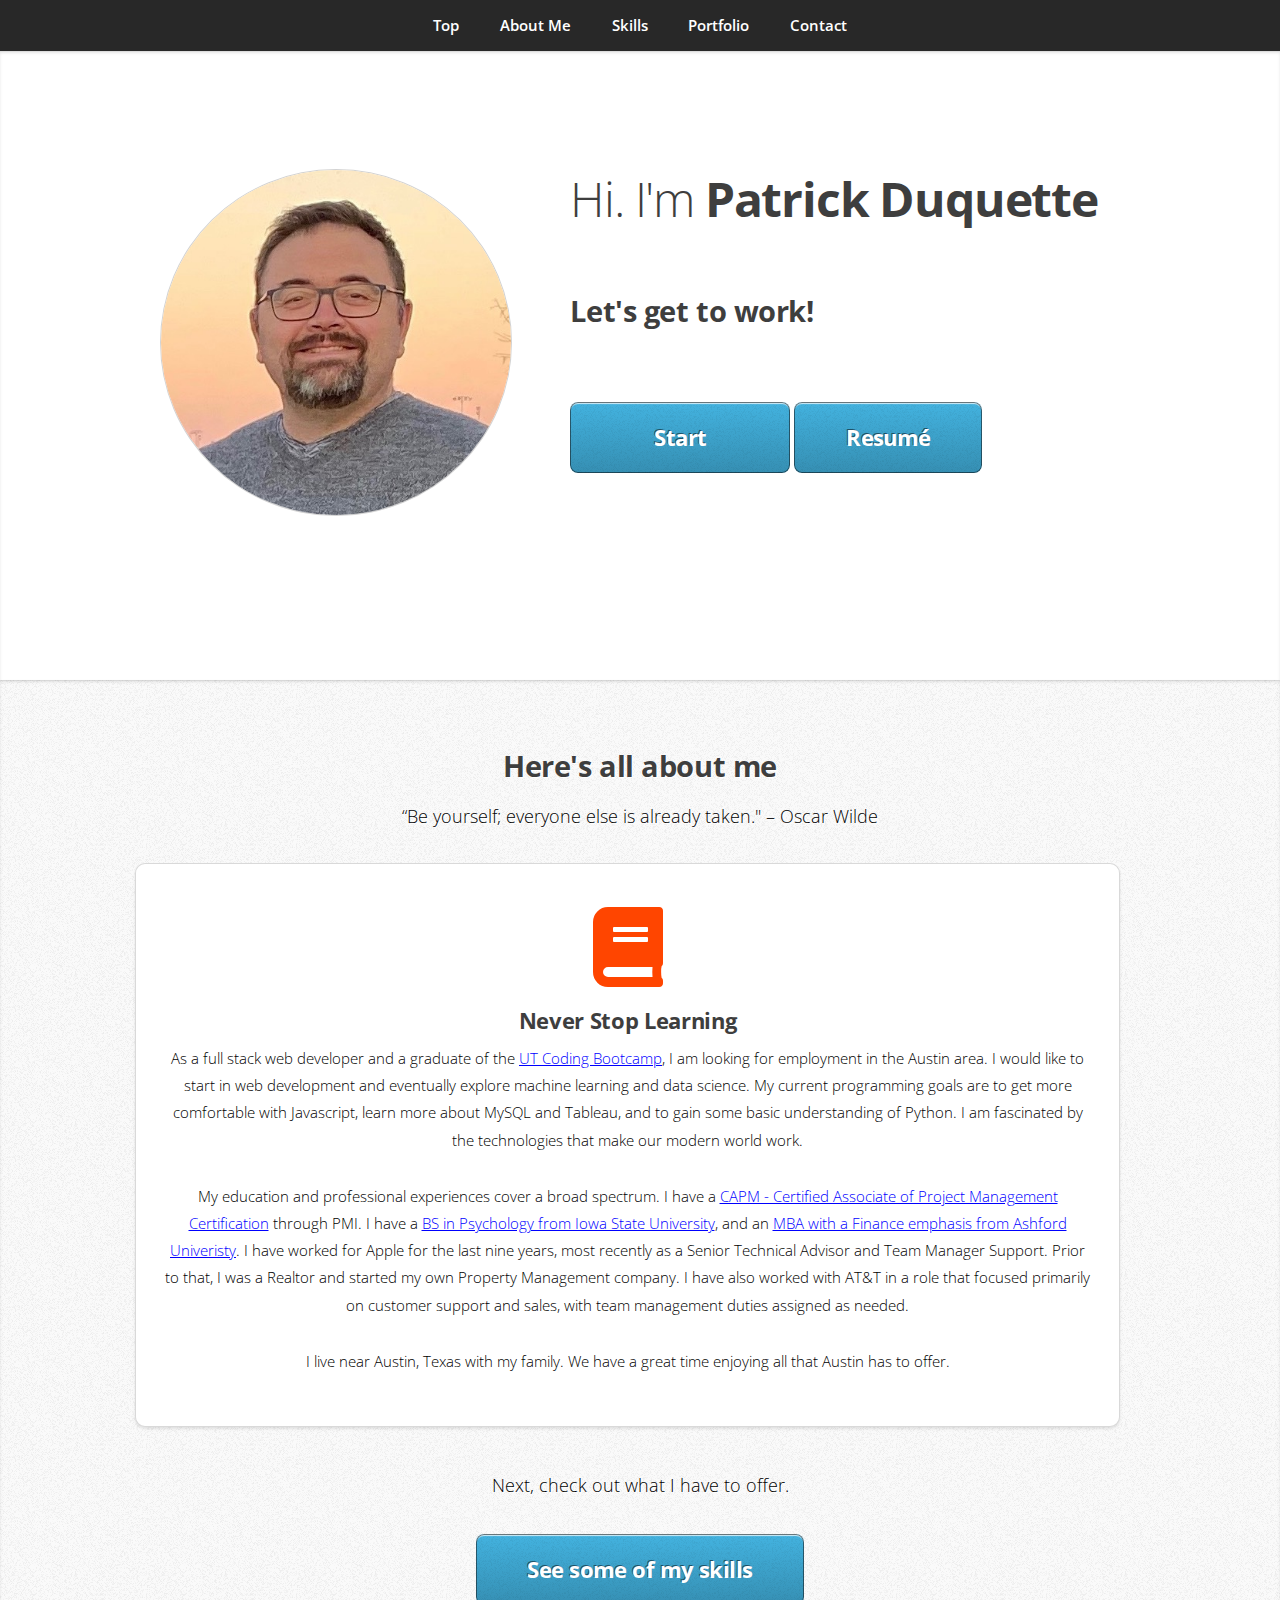
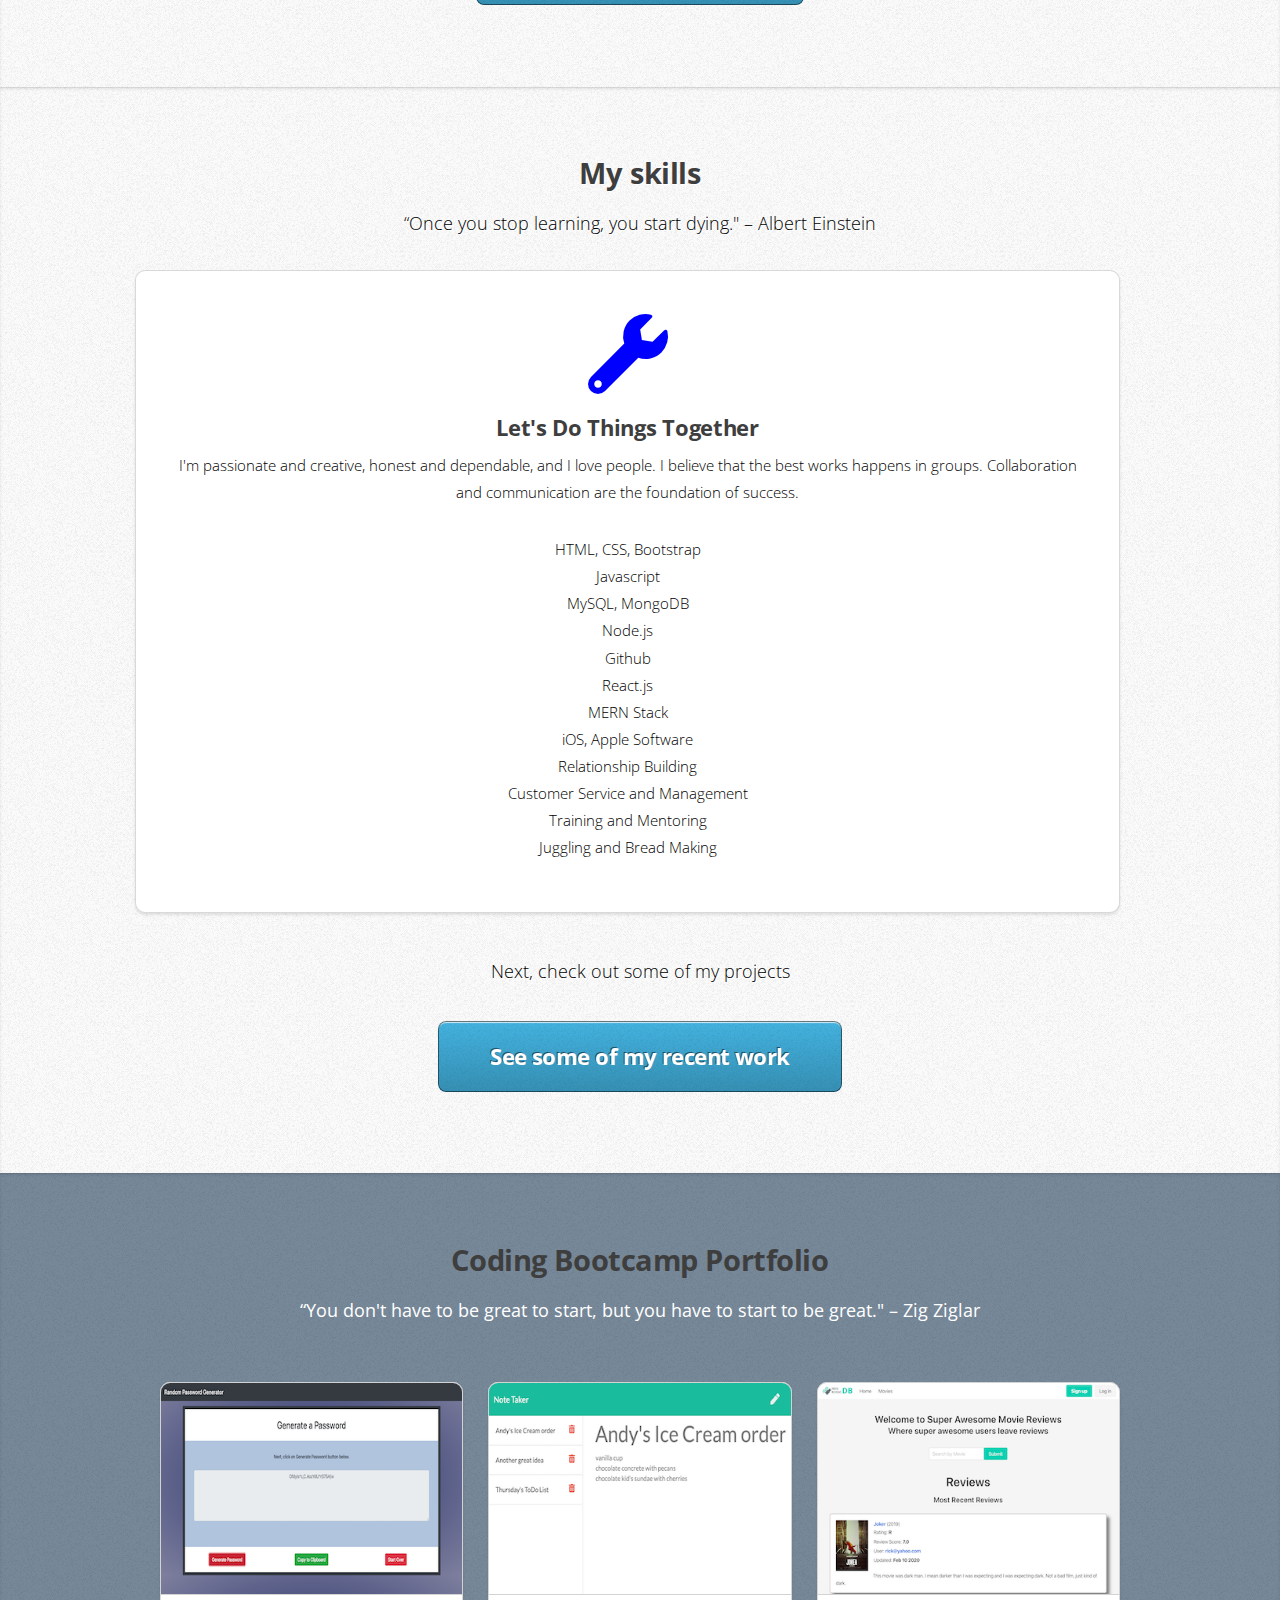
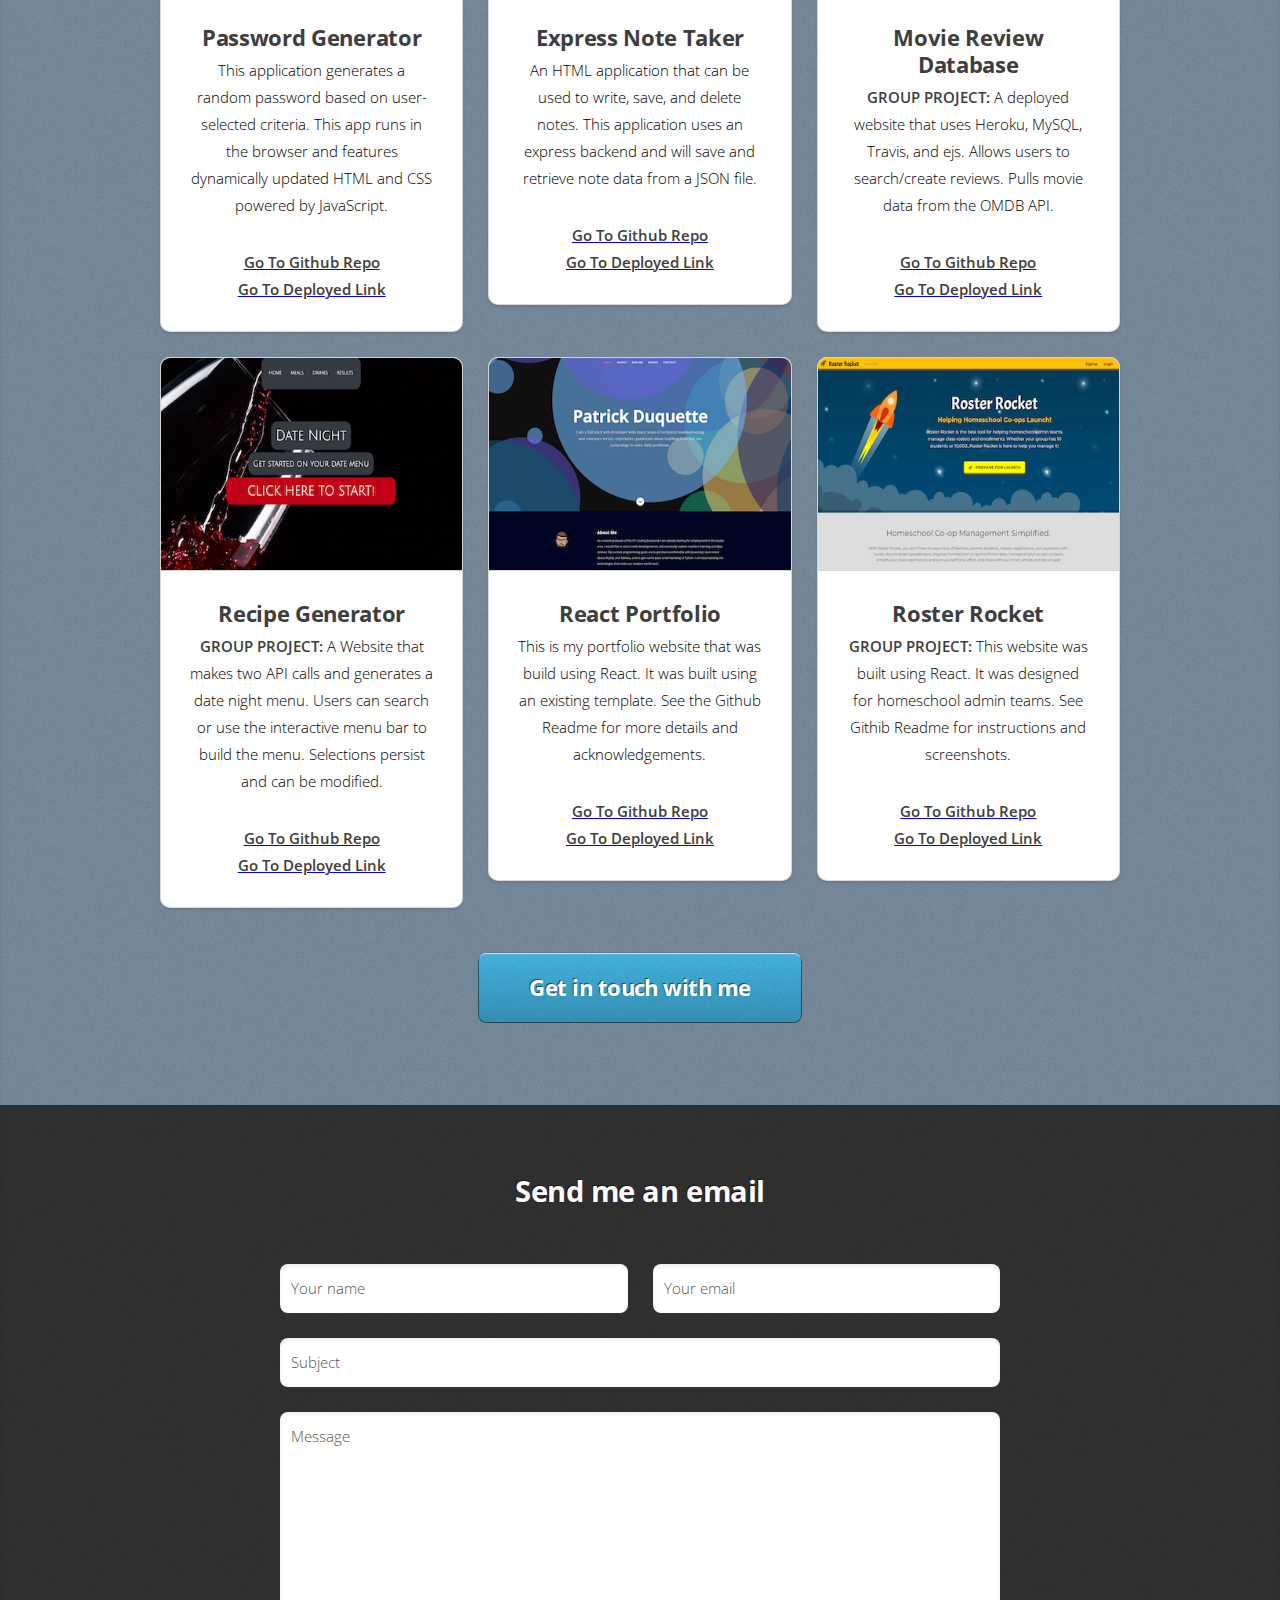
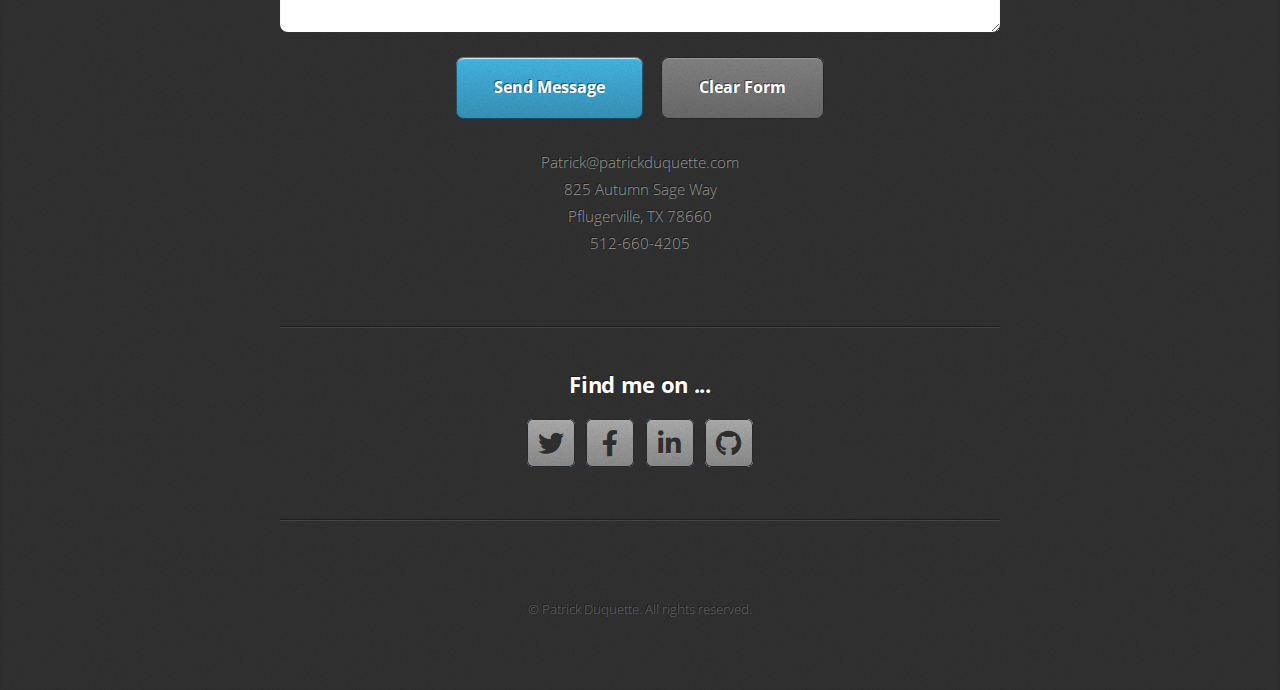
<file: index.html>
<!DOCTYPE HTML>
<html lang="en">

<head>
	<title>Patrick Duquette</title>
	<meta charset="utf-8" />
	<meta name="viewport" content="width=device-width, initial-scale=1" />
	<link rel="stylesheet" href="https://cdnjs.cloudflare.com/ajax/libs/font-awesome/5.12.1/css/all.min.css" />
	<link rel="stylesheet" href="assets/css/main.css" />
</head>

<body class="is-preload">

	<!-- Nav -->
	<nav id="nav">
		<ul class="container">
			<li><a href="#top">Top</a></li>
			<li><a href="#work">About Me</a></li>
			<li><a href="#skills">Skills</a></li>
			<li><a href="#portfolio">Portfolio</a></li>
			<li><a href="#contact">Contact</a></li>
		</ul>
	</nav>

	<!-- Home -->
	<article id="top" class="wrapper style1">
		<div class="container">
			<div class="row">
				<div class="col-4 col-5-large col-12-medium">
					<span class="image fit"><img src="images/new-headshot.jpeg" alt="headshot" /></span>
				</div>
				<div class="col-8 col-7-large col-12-medium">
					<header>
						<h1>Hi. I'm <strong>Patrick Duquette</strong></h1>
					</header>
					<br>
					<h2> Let's get to work! </h2>
					<br>
					<br>
					<a href="#work" class="button large scrolly homeButtonBlue">Start</a>
					<a href="Patrick_Duquette-Resume.pdf" target="_blank"
						class="button large scrolly homeButton">Resumé</a>

					<br>
					<br>
					<br>
					<br>
				</div>
			</div>
		</div>
	</article>

	<!-- Work -->
	<article id="work" class="wrapper style2">
		<div class="container">
			<header>
				<h2>Here's all about me</h2>
				<p>“Be yourself; everyone else is already taken." – Oscar Wilde</p>
			</header>
			<div class="row aln-center">

				<section class="box style1">
					<span class="fas fa-book"></span>
					<h3>Never Stop Learning</h3>
					<p>As a full stack web developer and a graduate of the <a
							href="https://techbootcamps.utexas.edu/coding/" target="_blank">UT
							Coding
							Bootcamp</a>, I am looking for employment in the Austin area. I would
						like to start in web development and eventually explore machine learning and data science. My
						current programming goals are to get more comfortable with Javascript, learn more about MySQL
						and Tableau, and to gain some basic understanding of Python. I am fascinated by the technologies
						that make our modern world work.</p>
					<p>My education and professional experiences cover a broad spectrum. I have a <a
							href="https://www.pmi.org/certifications/types/certified-associate-capm" target="blank">CAPM
							- Certified Associate of Project Management Certification</a> through PMI. I have a <a
							href="https://psychology.iastate.edu/" target="blank">BS in Psychology from Iowa State
							University</a>, and an <a
							href="https://www.ashford.edu/online-degrees/business/master-of-business-administration"
							target="blank">MBA with a Finance emphasis from Ashford Univeristy</a>. I have worked for
						Apple for the last nine years, most recently as a Senior Technical Advisor and Team Manager
						Support. Prior to that, I was a Realtor and started my own Property Management company. I have
						also worked with AT&T in a role that focused primarily on customer support and sales, with team
						management duties assigned as needed.</p>
					<p>I live near Austin, Texas with my family. We have a great time enjoying all that Austin has to
						offer. </p>
				</section>
			</div>
			<footer>
				<p>Next, check out what I have to offer.</p>
				<a href="#skills" class="button large scrolly">See some of my skills</a>
			</footer>
		</div>
	</article>
	<!-- Skills -->
	<article id="skills" class="wrapper style2">
		<div class="container">
			<header>
				<h2>My skills</h2>
				<p>“Once you stop learning, you start dying." – Albert Einstein</p>
			</header>
			<div class="row aln-center">

				<section class="box style1">
					<span class="fas fa-wrench"></span>
					<h3>Let's Do Things Together </h3>
					<p>I'm passionate and creative, honest
						and dependable, and I love people. I believe that the best works happens in groups.
						Collaboration and communication are the foundation of success.</p>

					HTML, CSS, Bootstrap
					<br>
					Javascript
					<br>
					MySQL, MongoDB
					<br>
					Node.js
					<br>
					Github
					<br>
					React.js
					<br>
					MERN Stack
					<br>
					iOS, Apple Software
					<br>
					Relationship Building
					<br>
					Customer Service and Management
					<br>
					Training and Mentoring
					<br>
					Juggling and Bread Making

				</section>
			</div>
			<footer>
				<p>Next, check out some of my projects</p>
				<a href="#portfolio" class="button large scrolly">See some of my recent work</a>
			</footer>
		</div>
	</article>
	<!-- Portfolio -->
	<article id="portfolio" class="wrapper style3">
		<div class="container">
			<header>
				<h2>Coding Bootcamp Portfolio</h2>
				<p id="zigZiglar">“You don't have to be great to start, but you have to start to be great." – Zig Ziglar
				</p>
			</header>
			<!-- Password Generator -->
			<div class="row">
				<div class="col-4 col-6-medium col-12-small">
					<article class="box style2">
						<a href="https://duquetteman.github.io/password-generator/" class="image featured "
							target="blank"><img class="roundedTop" src="images/password-generator.png"
								alt="Password Generator" /></a>
						<h3><a href="https://duquetteman.github.io/password-generator/" target="blank">Password
								Generator</a></h3>
						<p>This application generates a random password based on user-selected criteria. This app runs
							in the browser and features dynamically updated HTML and CSS powered by JavaScript.</p>
						<a href="https://github.com/duquetteman/password-generator" target="blank"><strong>Go To Github
								Repo</strong></a>
						<br>
						<a href="https://duquetteman.github.io/password-generator/" target="blank"><strong>Go To
								Deployed Link</strong></a>
					</article>
				</div>
				<!-- Note Taker -->
				<div class="col-4 col-6-medium col-12-small">
					<article class="box style2">
						<a href="https://duquetteman.github.io/note_taker/" class="image featured" target="blank"><img
								class="roundedTop" src="images/note-taker.png" alt="Note Taker" /></a>
						<h3><a href="https://duquetteman.github.io/note_taker/" target="blank">Express Note Taker</a>
						</h3>
						<p>An HTML application that can be used to write, save, and delete notes. This application uses
							an express backend and will save and retrieve note data from a JSON file.</p>
						<a href="https://github.com/duquetteman/note_taker" target="blank"><strong>Go To Github
								Repo</strong></a>
						<br>
						<a href="https://duquetteman.github.io/note_taker/" target="blank"><strong>Go To
								Deployed Link</strong></a>
					</article>
				</div>

				<!-- Movie Database Website Deployed -->
				<div class="col-4 col-6-medium col-12-small">
					<article class="box style2">
						<a href="https://lit-inlet-19657.herokuapp.com/" target="blank" class="image featured"><img
								class="roundedTop" src="images/movie-review-database.png"
								alt="movie review database" /></a>
						<h3><a href="https://lit-inlet-19657.herokuapp.com/" target="blank">Movie Review Database</a>
						</h3>
						<p><strong>GROUP PROJECT:</strong> A deployed website that uses Heroku, MySQL, Travis, and ejs.
							Allows users to search/create reviews. Pulls movie data from the OMDB API.</p>
						<a href="https://github.com/kgeary/project2" target="blank"><strong>Go To Github
								Repo</strong></a>
						<br>
						<a href="https://lit-inlet-19657.herokuapp.com/" target="blank"><strong>Go To
								Deployed Link</strong></a>
					</article>
				</div>
				<!-- Recipe Generator -->
				<div class="col-4 col-6-medium col-12-small">
					<article class="box style2">
						<a href="https://livingkurt.github.io/Date-Night-Recipes/" class="image featured"
							target="blank"><img class="roundedTop" src="images/recipe-generator.png"
								alt="recipe generator" /></a>
						<h3><a href="https://livingkurt.github.io/Date-Night-Recipes/" target="blank">Recipe
								Generator</a></h3>
						<p><strong>GROUP PROJECT:</strong> A Website that makes two API calls and generates a date night
							menu. Users can search or use the interactive menu bar to build the menu. Selections persist
							and can be modified. </p>
						<a href="https://github.com/livingkurt/Date-Night-Recipes" target="blank"><strong>Go To Github
								Repo</strong></a>
						<br>
						<a href="https://livingkurt.github.io/Date-Night-Recipes/" target="blank"><strong>Go To
								Deployed Link</strong></a>
					</article>
				</div>
				<!-- Reacat Portfolio -->
				<div class="col-4 col-6-medium col-12-small">
					<article class="box style2">
						<a href="https://duquette-react-portfolio.herokuapp.com/" target="blank"
							class="image featured"><img class="roundedTop" src="images/ReactPortfolio.png"
								alt="movie review database" /></a>
						<h3><a href="https://duquette-react-portfolio.herokuapp.com/" target="blank">React Portfolio</a>
						</h3>
						<p> This is my portfolio website that was build using React. It was built using an existing
							template. See the Github Readme for more details and acknowledgements.</p>
						<a href="https://github.com/duquetteman/React-Portfolio" target="blank"><strong>Go To Github
								Repo</strong></a>
						<br>
						<a href="https://duquette-react-portfolio.herokuapp.com/" target="blank"><strong>Go To
								Deployed Link</strong></a>
					</article>
				</div>
				<!-- Roster Rocket -->
				<div class="col-4 col-6-medium col-12-small">
					<article class="box style2">
						<a href="https://roster-rocket.herokuapp.com/" target="blank" class="image featured"><img
								class="roundedTop" src="images/RosterRocket.png" alt="movie review database" /></a>
						<h3><a href="https://roster-rocket.herokuapp.com/" target="blank">Roster Rocket</a>
						</h3>
						<p><strong>GROUP PROJECT:</strong> This website was built using React. It was designed for
							homeschool admin teams. See Githib Readme for instructions and screenshots.</p>
						<a href="https://github.com/kgeary/project3" target="blank"><strong>Go To Github
								Repo</strong></a>
						<br>
						<a href="https://roster-rocket.herokuapp.com/" target="blank"><strong>Go To
								Deployed Link</strong></a>
					</article>
				</div>
			</div>
			<footer>
				<a href="#contact" class="button large scrolly">Get in touch with me</a>
			</footer>
		</div>
	</article>

	<!-- Contact -->
	<article id="contact" class="wrapper style4">
		<div class="container medium">
			<header>
				<h2>Send me an email</h2>
				<p></p>
			</header>
			<div class="row">
				<div class="col-12">
					<form method="post" action="https://formspree.io/xknrqega">
						<div class="row">
							<div class="col-6 col-12-small">
								<input type="text" name="name" id="name" placeholder="Your name" />
							</div>
							<div class="col-6 col-12-small">
								<input type="text" name="email" id="email" placeholder="Your email" />
							</div>
							<div class="col-12">
								<input type="text" name="subject" id="subject" placeholder="Subject" />
							</div>
							<div class="col-12">
								<textarea name="message" id="message" placeholder="Message"></textarea>
							</div>
							<div class="col-12">
								<ul class="actions">
									<li><input type="submit" value="Send Message" /></li>
									<li><input type="reset" value="Clear Form" class="alt" /></li>
								</ul>
								Patrick@patrickduquette.com
								<br>
								825 Autumn Sage Way
								<br>
								Pflugerville, TX 78660
								<br>
								512-660-4205


							</div>
						</div>
					</form>
				</div>
				<div class="col-12">
					<hr />
					<h3>Find me on ...</h3>
					<ul class="social">
						<li><a href="https://twitter.com/PatchDuquette" target="_blank"
								class="icon brands fa-twitter"><span class="label">Twitter</span></a></li>
						<li><a href="https://www.facebook.com/patrick.duquette.31" target="_blank"
								class="icon brands fa-facebook-f"><span class="label">Facebook</span></a></li>
						<!-- <li><a href="#" class="icon brands fa-dribbble"><span class="label">Dribbble</span></a></li> -->
						<li><a href="https://www.linkedin.com/in/patrick-duquette-capm-mba-b395b3196/" target="_blank"
								class="icon brands fa-linkedin-in"><span class="label">LinkedIn</span></a></li>
						<!-- <li><a href="#" class="icon brands fa-tumblr"><span class="label">Tumblr</span></a></li> -->
						<!-- <li><a href="#" class="icon brands fa-google-plus"><span class="label">Google+</span></a></li> -->
						<li><a href="https://github.com/duquetteman" target="_blank" class="icon brands fa-github"><span
									class="label">Github</span></a></li>
						<!--
								<li><a href="#" class="icon solid fa-rss"><span>RSS</span></a></li>
								<li><a href="#" class="icon brands fa-instagram"><span>Instagram</span></a></li>
								<li><a href="#" class="icon brands fa-foursquare"><span>Foursquare</span></a></li>
								<li><a href="#" class="icon brands fa-skype"><span>Skype</span></a></li>
								<li><a href="#" class="icon brands fa-soundcloud"><span>Soundcloud</span></a></li>
								<li><a href="#" class="icon brands fa-youtube"><span>YouTube</span></a></li>
								<li><a href="#" class="icon brands fa-blogger"><span>Blogger</span></a></li>
								<li><a href="#" class="icon brands fa-flickr"><span>Flickr</span></a></li>
								<li><a href="#" class="icon brands fa-vimeo"><span>Vimeo</span></a></li>
								-->
					</ul>
					<hr />
				</div>
			</div>
			<footer>
				<ul id="copyright">
					<li>&copy; Patrick Duquette. All rights reserved.</li>
				</ul>
			</footer>
		</div>
	</article>

	<!-- Scripts -->
	<script src="assets/js/jquery.min.js"></script>
	<script src="assets/js/jquery.scrolly.min.js"></script>
	<script src="assets/js/browser.min.js"></script>
	<script src="assets/js/breakpoints.min.js"></script>
	<script src="assets/js/util.js"></script>
	<script src="assets/js/main.js"></script>

</body>

</html>
</file>
<file: assets/css/main.css>
@import url("https://fonts.googleapis.com/css?family=Open+Sans:300,300italic,600,600italic,700");
@import url("fontawesome-all.min.css");

/*
	Miniport by HTML5 UP
	html5up.net | @ajlkn
	Free for personal and commercial use under the CCA 3.0 license (html5up.net/license)
*/

html, body, div, span, applet, object,
iframe, h1, h2, h3, h4, h5, h6, p, blockquote,
pre, a, abbr, acronym, address, big, cite,
code, del, dfn, em, img, ins, kbd, q, s, samp,
small, strike, strong, sub, sup, tt, var, b,
u, i, center, dl, dt, dd, ol, ul, li, fieldset,
form, label, legend, table, caption, tbody,
tfoot, thead, tr, th, td, article, aside,
canvas, details, embed, figure, figcaption,
footer, header, hgroup, menu, nav, output, ruby,
section, summary, time, mark, audio, video {
	margin: 0;
	padding: 0;
	border: 0;
	font-size: 100%;
	font: inherit;
	vertical-align: baseline;}

article, aside, details, figcaption, figure,
footer, header, hgroup, menu, nav, section {
	display: block;}

body {
	line-height: 1;
}

ol, ul {
	list-style: none;
}

blockquote, q {
	quotes: none;
}

	blockquote:before, blockquote:after, q:before, q:after {
		content: '';
		content: none;
	}

table {
	border-collapse: collapse;
	border-spacing: 0;
}

body {
	-webkit-text-size-adjust: none;
}

mark {
	background-color: transparent;
	color: inherit;
}

input::-moz-focus-inner {
	border: 0;
	padding: 0;
}

input, select, textarea {
	-moz-appearance: none;
	-webkit-appearance: none;
	-ms-appearance: none;
	appearance: none;
}
.roundedTop {
	border-radius: 10px 10px 0px 0px;
}

.homeButtonBlue {
	width: 220px;
	text-align: center;
}
/* Basic */

	html {
		box-sizing: border-box;
	}

	*, *:before, *:after {
		box-sizing: inherit;
	}

	body {
		padding-top: 3.5em;
	}

		body.is-preload *, body.is-preload *:before, body.is-preload *:after {
			-moz-animation: none !important;
			-webkit-animation: none !important;
			-ms-animation: none !important;
			animation: none !important;
			-moz-transition: none !important;
			-webkit-transition: none !important;
			-ms-transition: none !important;
			transition: none !important;
		}

	body, input, textarea, select {
		font-family: 'Open Sans', sans-serif;
		line-height: 1.85em;
		color: black;
		font-weight: 300;
		font-size: 13pt;
	}

	a {
		-moz-transition: color .2s ease-in-out;
		-webkit-transition: color .2s ease-in-out;
		-ms-transition: color .2s ease-in-out;
		transition: color .2s ease-in-out;
		color: blue;
		text-decoration: underline;
	}

		a:hover {
			color: #43bff0 !important;
		}

		a img {
			border: 0;
		}

	b, strong {
		font-weight: 600;
		color: #3e3e3e;
	}

	i, em {
		font-style: italic;
	}

	sub {
		position: relative;
		top: 0.5em;
		font-size: 0.8em;
	}

	sup {
		position: relative;
		top: -0.5em;
		font-size: 0.8em;
	}

	blockquote {
		border-left: solid 0.75em #eee;
		padding: 1em 0 1em 1.5em;
		font-style: italic;
	}

	h1, h2, h3, h4, h5, h6 {
		color: #3e3e3e;
		margin: 0 0 0.75em 0;
	}

	h1 a, h2 a, h3 a, h4 a, h5 a, h6 a {
		text-decoration: none;
		color: inherit;
	}

	h2, h3, h4, h5, h6 {
		font-weight: 700;
	}

	h1 {
		font-size: 3.25em;
		letter-spacing: -0.025em;
		font-weight: 300;
	}

		h1 strong {
			font-weight: 700;
		}

	h2 {
		font-size: 2em;
		letter-spacing: -0.015em;
	}

	h3 {
		font-size: 1.5em;
		letter-spacing: -0.015em;
	}

	em, i {
		font-style: italic;
	}

	br.clear {
		clear: both;
	}

	hr {
		border: 0;
		border-top: solid 1px #444;
		border-top-color: rgba(0, 0, 0, 0.35);
		box-shadow: 0px 1px 0px 0px rgba(255, 255, 255, 0.1);
		height: 1px;
		margin: 3em 0;
	}

	p, ul, ol, dl, table {
		margin-bottom: 2em;
	}

	header {
		margin: 0 0 3em 0;
	}

		header > p {
			font-size: 1.25em;
			margin: 0;
		}

	footer {
		margin: 3em 0 0 0;
	}

		footer > p {
			font-size: 1.25em;
		}
	#zigZiglar {
		color: white;
		font-weight: 400;
	}

/* Container */

	.container {
		margin: 0 auto;
		max-width: calc(100% - 50px);
		width: 1200px;
	}

		.container.medium {
			width: 900px;
		}

		@media screen and (max-width: 1680px) {

			.container {
				width: 1200px;
			}

				.container.medium {
					width: 900px;
				}

		}

		@media screen and (max-width: 1280px) {

			.container {
				width: 960px;
			}

				.container.medium {
					width: 720px;
				}

		}

		@media screen and (max-width: 980px) {

			.container {
				width: 100%;
			}

				.container.medium {
					width: 75%;
				}

		}

		@media screen and (max-width: 736px) {

			.container {
				width: 100%;
				max-width: calc(100% - 30px);
			}

				.container.medium {
					width: 100%;
				}

		}

/* Row */

	.row {
		display: flex;
		flex-wrap: wrap;
		box-sizing: border-box;
		align-items: stretch;
	}

		.row > * {
			box-sizing: border-box;
		}

		.row.gtr-uniform > * > :last-child {
			margin-bottom: 0;
		}

		.row.aln-left {
			justify-content: flex-start;
		}

		.row.aln-center {
			justify-content: center;
		}

		.row.aln-right {
			justify-content: flex-end;
		}

		.row.aln-top {
			align-items: flex-start;
		}

		.row.aln-middle {
			align-items: center;
		}

		.row.aln-bottom {
			align-items: flex-end;
		}

		.row > .imp {
			order: -1;
		}

		.row > .col-1 {
			width: 8.33333%;
		}

		.row > .off-1 {
			margin-left: 8.33333%;
		}

		.row > .col-2 {
			width: 16.66667%;
		}

		.row > .off-2 {
			margin-left: 16.66667%;
		}

		.row > .col-3 {
			width: 25%;
		}

		.row > .off-3 {
			margin-left: 25%;
		}

		.row > .col-4 {
			width: 33.33333%;
		}

		.row > .off-4 {
			margin-left: 33.33333%;
		}

		.row > .col-5 {
			width: 41.66667%;
		}

		.row > .off-5 {
			margin-left: 41.66667%;
		}

		.row > .col-6 {
			width: 50%;
		}

		.row > .off-6 {
			margin-left: 50%;
		}

		.row > .col-7 {
			width: 58.33333%;
		}

		.row > .off-7 {
			margin-left: 58.33333%;
		}

		.row > .col-8 {
			width: 66.66667%;
		}

		.row > .off-8 {
			margin-left: 66.66667%;
		}

		.row > .col-9 {
			width: 75%;
		}

		.row > .off-9 {
			margin-left: 75%;
		}

		.row > .col-10 {
			width: 83.33333%;
		}

		.row > .off-10 {
			margin-left: 83.33333%;
		}

		.row > .col-11 {
			width: 91.66667%;
		}

		.row > .off-11 {
			margin-left: 91.66667%;
		}

		.row > .col-12 {
			width: 100%;
		}

		.row > .off-12 {
			margin-left: 100%;
		}

		.row.gtr-0 {
			margin-top: 0px;
			margin-left: 0px;
		}

			.row.gtr-0 > * {
				padding: 0px 0 0 0px;
			}

			.row.gtr-0.gtr-uniform {
				margin-top: 0px;
			}

				.row.gtr-0.gtr-uniform > * {
					padding-top: 0px;
				}

		.row.gtr-25 {
			margin-top: -6.25px;
			margin-left: -6.25px;
		}

			.row.gtr-25 > * {
				padding: 6.25px 0 0 6.25px;
			}

			.row.gtr-25.gtr-uniform {
				margin-top: -6.25px;
			}

				.row.gtr-25.gtr-uniform > * {
					padding-top: 6.25px;
				}

		.row.gtr-50 {
			margin-top: -12.5px;
			margin-left: -12.5px;
		}

			.row.gtr-50 > * {
				padding: 12.5px 0 0 12.5px;
			}

			.row.gtr-50.gtr-uniform {
				margin-top: -12.5px;
			}

				.row.gtr-50.gtr-uniform > * {
					padding-top: 12.5px;
				}

		.row {
			margin-top: -25px;
			margin-left: -25px;
		}

			.row > * {
				padding: 25px 0 0 25px;
			}

			.row.gtr-uniform {
				margin-top: -25px;
			}

				.row.gtr-uniform > * {
					padding-top: 25px;
				}

		.row.gtr-150 {
			margin-top: -37.5px;
			margin-left: -37.5px;
		}

			.row.gtr-150 > * {
				padding: 37.5px 0 0 37.5px;
			}

			.row.gtr-150.gtr-uniform {
				margin-top: -37.5px;
			}

				.row.gtr-150.gtr-uniform > * {
					padding-top: 37.5px;
				}

		.row.gtr-200 {
			margin-top: -50px;
			margin-left: -50px;
		}

			.row.gtr-200 > * {
				padding: 50px 0 0 50px;
			}

			.row.gtr-200.gtr-uniform {
				margin-top: -50px;
			}

				.row.gtr-200.gtr-uniform > * {
					padding-top: 50px;
				}

		@media screen and (max-width: 1680px) {

			.row {
				display: flex;
				flex-wrap: wrap;
				box-sizing: border-box;
				align-items: stretch;
			}

				.row > * {
					box-sizing: border-box;
				}

				.row.gtr-uniform > * > :last-child {
					margin-bottom: 0;
				}

				.row.aln-left {
					justify-content: flex-start;
				}

				.row.aln-center {
					justify-content: center;
				}

				.row.aln-right {
					justify-content: flex-end;
				}

				.row.aln-top {
					align-items: flex-start;
				}

				.row.aln-middle {
					align-items: center;
				}

				.row.aln-bottom {
					align-items: flex-end;
				}

				.row > .imp-xlarge {
					order: -1;
				}

				.row > .col-1-xlarge {
					width: 8.33333%;
				}

				.row > .off-1-xlarge {
					margin-left: 8.33333%;
				}

				.row > .col-2-xlarge {
					width: 16.66667%;
				}

				.row > .off-2-xlarge {
					margin-left: 16.66667%;
				}

				.row > .col-3-xlarge {
					width: 25%;
				}

				.row > .off-3-xlarge {
					margin-left: 25%;
				}

				.row > .col-4-xlarge {
					width: 33.33333%;
				}

				.row > .off-4-xlarge {
					margin-left: 33.33333%;
				}

				.row > .col-5-xlarge {
					width: 41.66667%;
				}

				.row > .off-5-xlarge {
					margin-left: 41.66667%;
				}

				.row > .col-6-xlarge {
					width: 50%;
				}

				.row > .off-6-xlarge {
					margin-left: 50%;
				}

				.row > .col-7-xlarge {
					width: 58.33333%;
				}

				.row > .off-7-xlarge {
					margin-left: 58.33333%;
				}

				.row > .col-8-xlarge {
					width: 66.66667%;
				}

				.row > .off-8-xlarge {
					margin-left: 66.66667%;
				}

				.row > .col-9-xlarge {
					width: 75%;
				}

				.row > .off-9-xlarge {
					margin-left: 75%;
				}

				.row > .col-10-xlarge {
					width: 83.33333%;
				}

				.row > .off-10-xlarge {
					margin-left: 83.33333%;
				}

				.row > .col-11-xlarge {
					width: 91.66667%;
				}

				.row > .off-11-xlarge {
					margin-left: 91.66667%;
				}

				.row > .col-12-xlarge {
					width: 100%;
				}

				.row > .off-12-xlarge {
					margin-left: 100%;
				}

				.row.gtr-0 {
					margin-top: 0px;
					margin-left: 0px;
				}

					.row.gtr-0 > * {
						padding: 0px 0 0 0px;
					}

					.row.gtr-0.gtr-uniform {
						margin-top: 0px;
					}

						.row.gtr-0.gtr-uniform > * {
							padding-top: 0px;
						}

				.row.gtr-25 {
					margin-top: -6.25px;
					margin-left: -6.25px;
				}

					.row.gtr-25 > * {
						padding: 6.25px 0 0 6.25px;
					}

					.row.gtr-25.gtr-uniform {
						margin-top: -6.25px;
					}

						.row.gtr-25.gtr-uniform > * {
							padding-top: 6.25px;
						}

				.row.gtr-50 {
					margin-top: -12.5px;
					margin-left: -12.5px;
				}

					.row.gtr-50 > * {
						padding: 12.5px 0 0 12.5px;
					}

					.row.gtr-50.gtr-uniform {
						margin-top: -12.5px;
					}

						.row.gtr-50.gtr-uniform > * {
							padding-top: 12.5px;
						}

				.row {
					margin-top: -25px;
					margin-left: -25px;
				}

					.row > * {
						padding: 25px 0 0 25px;
					}

					.row.gtr-uniform {
						margin-top: -25px;
					}

						.row.gtr-uniform > * {
							padding-top: 25px;
						}

				.row.gtr-150 {
					margin-top: -37.5px;
					margin-left: -37.5px;
				}

					.row.gtr-150 > * {
						padding: 37.5px 0 0 37.5px;
					}

					.row.gtr-150.gtr-uniform {
						margin-top: -37.5px;
					}

						.row.gtr-150.gtr-uniform > * {
							padding-top: 37.5px;
						}

				.row.gtr-200 {
					margin-top: -50px;
					margin-left: -50px;
				}

					.row.gtr-200 > * {
						padding: 50px 0 0 50px;
					}

					.row.gtr-200.gtr-uniform {
						margin-top: -50px;
					}

						.row.gtr-200.gtr-uniform > * {
							padding-top: 50px;
						}

		}

		@media screen and (max-width: 1280px) {

			.row {
				display: flex;
				flex-wrap: wrap;
				box-sizing: border-box;
				align-items: stretch;
			}

				.row > * {
					box-sizing: border-box;
				}

				.row.gtr-uniform > * > :last-child {
					margin-bottom: 0;
				}

				.row.aln-left {
					justify-content: flex-start;
				}

				.row.aln-center {
					justify-content: center;
				}

				.row.aln-right {
					justify-content: flex-end;
				}

				.row.aln-top {
					align-items: flex-start;
				}

				.row.aln-middle {
					align-items: center;
				}

				.row.aln-bottom {
					align-items: flex-end;
				}

				.row > .imp-large {
					order: -1;
				}

				.row > .col-1-large {
					width: 8.33333%;
				}

				.row > .off-1-large {
					margin-left: 8.33333%;
				}

				.row > .col-2-large {
					width: 16.66667%;
				}

				.row > .off-2-large {
					margin-left: 16.66667%;
				}

				.row > .col-3-large {
					width: 25%;
				}

				.row > .off-3-large {
					margin-left: 25%;
				}

				.row > .col-4-large {
					width: 33.33333%;
				}

				.row > .off-4-large {
					margin-left: 33.33333%;
				}

				.row > .col-5-large {
					width: 41.66667%;
				}

				.row > .off-5-large {
					margin-left: 41.66667%;
				}

				.row > .col-6-large {
					width: 50%;
				}

				.row > .off-6-large {
					margin-left: 50%;
				}

				.row > .col-7-large {
					width: 58.33333%;
				}

				.row > .off-7-large {
					margin-left: 58.33333%;
				}

				.row > .col-8-large {
					width: 66.66667%;
				}

				.row > .off-8-large {
					margin-left: 66.66667%;
				}

				.row > .col-9-large {
					width: 75%;
				}

				.row > .off-9-large {
					margin-left: 75%;
				}

				.row > .col-10-large {
					width: 83.33333%;
				}

				.row > .off-10-large {
					margin-left: 83.33333%;
				}

				.row > .col-11-large {
					width: 91.66667%;
				}

				.row > .off-11-large {
					margin-left: 91.66667%;
				}

				.row > .col-12-large {
					width: 100%;
				}

				.row > .off-12-large {
					margin-left: 100%;
				}

				.row.gtr-0 {
					margin-top: 0px;
					margin-left: 0px;
				}

					.row.gtr-0 > * {
						padding: 0px 0 0 0px;
					}

					.row.gtr-0.gtr-uniform {
						margin-top: 0px;
					}

						.row.gtr-0.gtr-uniform > * {
							padding-top: 0px;
						}

				.row.gtr-25 {
					margin-top: -6.25px;
					margin-left: -6.25px;
				}

					.row.gtr-25 > * {
						padding: 6.25px 0 0 6.25px;
					}

					.row.gtr-25.gtr-uniform {
						margin-top: -6.25px;
					}

						.row.gtr-25.gtr-uniform > * {
							padding-top: 6.25px;
						}

				.row.gtr-50 {
					margin-top: -12.5px;
					margin-left: -12.5px;
				}

					.row.gtr-50 > * {
						padding: 12.5px 0 0 12.5px;
					}

					.row.gtr-50.gtr-uniform {
						margin-top: -12.5px;
					}

						.row.gtr-50.gtr-uniform > * {
							padding-top: 12.5px;
						}

				.row {
					margin-top: -25px;
					margin-left: -25px;
				}

					.row > * {
						padding: 25px 0 0 25px;
					}

					.row.gtr-uniform {
						margin-top: -25px;
					}

						.row.gtr-uniform > * {
							padding-top: 25px;
						}

				.row.gtr-150 {
					margin-top: -37.5px;
					margin-left: -37.5px;
				}

					.row.gtr-150 > * {
						padding: 37.5px 0 0 37.5px;
					}

					.row.gtr-150.gtr-uniform {
						margin-top: -37.5px;
					}

						.row.gtr-150.gtr-uniform > * {
							padding-top: 37.5px;
						}

				.row.gtr-200 {
					margin-top: -50px;
					margin-left: -50px;
				}

					.row.gtr-200 > * {
						padding: 50px 0 0 50px;
					}

					.row.gtr-200.gtr-uniform {
						margin-top: -50px;
					}

						.row.gtr-200.gtr-uniform > * {
							padding-top: 50px;
						}

		}

		@media screen and (max-width: 980px) {

			.row {
				display: flex;
				flex-wrap: wrap;
				box-sizing: border-box;
				align-items: stretch;
			}

				.row > * {
					box-sizing: border-box;
				}

				.row.gtr-uniform > * > :last-child {
					margin-bottom: 0;
				}

				.row.aln-left {
					justify-content: flex-start;
				}

				.row.aln-center {
					justify-content: center;
				}

				.row.aln-right {
					justify-content: flex-end;
				}

				.row.aln-top {
					align-items: flex-start;
				}

				.row.aln-middle {
					align-items: center;
				}

				.row.aln-bottom {
					align-items: flex-end;
				}

				.row > .imp-medium {
					order: -1;
				}

				.row > .col-1-medium {
					width: 8.33333%;
				}

				.row > .off-1-medium {
					margin-left: 8.33333%;
				}

				.row > .col-2-medium {
					width: 16.66667%;
				}

				.row > .off-2-medium {
					margin-left: 16.66667%;
				}

				.row > .col-3-medium {
					width: 25%;
				}

				.row > .off-3-medium {
					margin-left: 25%;
				}

				.row > .col-4-medium {
					width: 33.33333%;
				}

				.row > .off-4-medium {
					margin-left: 33.33333%;
				}

				.row > .col-5-medium {
					width: 41.66667%;
				}

				.row > .off-5-medium {
					margin-left: 41.66667%;
				}

				.row > .col-6-medium {
					width: 50%;
				}

				.row > .off-6-medium {
					margin-left: 50%;
				}

				.row > .col-7-medium {
					width: 58.33333%;
				}

				.row > .off-7-medium {
					margin-left: 58.33333%;
				}

				.row > .col-8-medium {
					width: 66.66667%;
				}

				.row > .off-8-medium {
					margin-left: 66.66667%;
				}

				.row > .col-9-medium {
					width: 75%;
				}

				.row > .off-9-medium {
					margin-left: 75%;
				}

				.row > .col-10-medium {
					width: 83.33333%;
				}

				.row > .off-10-medium {
					margin-left: 83.33333%;
				}

				.row > .col-11-medium {
					width: 91.66667%;
				}

				.row > .off-11-medium {
					margin-left: 91.66667%;
				}

				.row > .col-12-medium {
					width: 100%;
				}

				.row > .off-12-medium {
					margin-left: 100%;
				}

				.row.gtr-0 {
					margin-top: 0px;
					margin-left: 0px;
				}

					.row.gtr-0 > * {
						padding: 0px 0 0 0px;
					}

					.row.gtr-0.gtr-uniform {
						margin-top: 0px;
					}

						.row.gtr-0.gtr-uniform > * {
							padding-top: 0px;
						}

				.row.gtr-25 {
					margin-top: -6.25px;
					margin-left: -6.25px;
				}

					.row.gtr-25 > * {
						padding: 6.25px 0 0 6.25px;
					}

					.row.gtr-25.gtr-uniform {
						margin-top: -6.25px;
					}

						.row.gtr-25.gtr-uniform > * {
							padding-top: 6.25px;
						}

				.row.gtr-50 {
					margin-top: -12.5px;
					margin-left: -12.5px;
				}

					.row.gtr-50 > * {
						padding: 12.5px 0 0 12.5px;
					}

					.row.gtr-50.gtr-uniform {
						margin-top: -12.5px;
					}

						.row.gtr-50.gtr-uniform > * {
							padding-top: 12.5px;
						}

				.row {
					margin-top: -25px;
					margin-left: -25px;
				}

					.row > * {
						padding: 25px 0 0 25px;
					}

					.row.gtr-uniform {
						margin-top: -25px;
					}

						.row.gtr-uniform > * {
							padding-top: 25px;
						}

				.row.gtr-150 {
					margin-top: -37.5px;
					margin-left: -37.5px;
				}

					.row.gtr-150 > * {
						padding: 37.5px 0 0 37.5px;
					}

					.row.gtr-150.gtr-uniform {
						margin-top: -37.5px;
					}

						.row.gtr-150.gtr-uniform > * {
							padding-top: 37.5px;
						}

				.row.gtr-200 {
					margin-top: -50px;
					margin-left: -50px;
				}

					.row.gtr-200 > * {
						padding: 50px 0 0 50px;
					}

					.row.gtr-200.gtr-uniform {
						margin-top: -50px;
					}

						.row.gtr-200.gtr-uniform > * {
							padding-top: 50px;
						}

		}

		@media screen and (max-width: 736px) {

			.row {
				display: flex;
				flex-wrap: wrap;
				box-sizing: border-box;
				align-items: stretch;
			}

				.row > * {
					box-sizing: border-box;
				}

				.row.gtr-uniform > * > :last-child {
					margin-bottom: 0;
				}

				.row.aln-left {
					justify-content: flex-start;
				}

				.row.aln-center {
					justify-content: center;
				}

				.row.aln-right {
					justify-content: flex-end;
				}

				.row.aln-top {
					align-items: flex-start;
				}

				.row.aln-middle {
					align-items: center;
				}

				.row.aln-bottom {
					align-items: flex-end;
				}

				.row > .imp-small {
					order: -1;
				}

				.row > .col-1-small {
					width: 8.33333%;
				}

				.row > .off-1-small {
					margin-left: 8.33333%;
				}

				.row > .col-2-small {
					width: 16.66667%;
				}

				.row > .off-2-small {
					margin-left: 16.66667%;
				}

				.row > .col-3-small {
					width: 25%;
				}

				.row > .off-3-small {
					margin-left: 25%;
				}

				.row > .col-4-small {
					width: 33.33333%;
				}

				.row > .off-4-small {
					margin-left: 33.33333%;
				}

				.row > .col-5-small {
					width: 41.66667%;
				}

				.row > .off-5-small {
					margin-left: 41.66667%;
				}

				.row > .col-6-small {
					width: 50%;
				}

				.row > .off-6-small {
					margin-left: 50%;
				}

				.row > .col-7-small {
					width: 58.33333%;
				}

				.row > .off-7-small {
					margin-left: 58.33333%;
				}

				.row > .col-8-small {
					width: 66.66667%;
				}

				.row > .off-8-small {
					margin-left: 66.66667%;
				}

				.row > .col-9-small {
					width: 75%;
				}

				.row > .off-9-small {
					margin-left: 75%;
				}

				.row > .col-10-small {
					width: 83.33333%;
				}

				.row > .off-10-small {
					margin-left: 83.33333%;
				}

				.row > .col-11-small {
					width: 91.66667%;
				}

				.row > .off-11-small {
					margin-left: 91.66667%;
				}

				.row > .col-12-small {
					width: 100%;
				}

				.row > .off-12-small {
					margin-left: 100%;
				}

				.row.gtr-0 {
					margin-top: 0px;
					margin-left: 0px;
				}

					.row.gtr-0 > * {
						padding: 0px 0 0 0px;
					}

					.row.gtr-0.gtr-uniform {
						margin-top: 0px;
					}

						.row.gtr-0.gtr-uniform > * {
							padding-top: 0px;
						}

				.row.gtr-25 {
					margin-top: -3.75px;
					margin-left: -3.75px;
				}

					.row.gtr-25 > * {
						padding: 3.75px 0 0 3.75px;
					}

					.row.gtr-25.gtr-uniform {
						margin-top: -3.75px;
					}

						.row.gtr-25.gtr-uniform > * {
							padding-top: 3.75px;
						}

				.row.gtr-50 {
					margin-top: -7.5px;
					margin-left: -7.5px;
				}

					.row.gtr-50 > * {
						padding: 7.5px 0 0 7.5px;
					}

					.row.gtr-50.gtr-uniform {
						margin-top: -7.5px;
					}

						.row.gtr-50.gtr-uniform > * {
							padding-top: 7.5px;
						}

				.row {
					margin-top: -15px;
					margin-left: -15px;
				}

					.row > * {
						padding: 15px 0 0 15px;
					}

					.row.gtr-uniform {
						margin-top: -15px;
					}

						.row.gtr-uniform > * {
							padding-top: 15px;
						}

				.row.gtr-150 {
					margin-top: -22.5px;
					margin-left: -22.5px;
				}

					.row.gtr-150 > * {
						padding: 22.5px 0 0 22.5px;
					}

					.row.gtr-150.gtr-uniform {
						margin-top: -22.5px;
					}

						.row.gtr-150.gtr-uniform > * {
							padding-top: 22.5px;
						}

				.row.gtr-200 {
					margin-top: -30px;
					margin-left: -30px;
				}

					.row.gtr-200 > * {
						padding: 30px 0 0 30px;
					}

					.row.gtr-200.gtr-uniform {
						margin-top: -30px;
					}

						.row.gtr-200.gtr-uniform > * {
							padding-top: 30px;
						}

		}

/* Form */

	form label {
		color: #3e3e3e;
		font-weight: 700;
		display: block;
		margin: 0 0 0.5em 0;
	}

	form input[type=text],
	form input[type=email],
	form input[type=password],
	form select,
	form textarea {
		-moz-transition: background .2s ease-in-out, box-shadow .2s ease-in-out;
		-webkit-transition: background .2s ease-in-out, box-shadow .2s ease-in-out;
		-ms-transition: background .2s ease-in-out, box-shadow .2s ease-in-out;
		transition: background .2s ease-in-out, box-shadow .2s ease-in-out;
		-webkit-appearance: none;
		display: block;
		border: 0;
		padding: 0.75em;
		font-size: 1em;
		border-radius: 8px;
		border: solid 1px #ddd;
		background: #fff;
		color: #bbb;
		box-shadow: inset 0px 2px 3px 1px rgba(0, 0, 0, 0.05), 0px 1px 0px 0px rgba(255, 255, 255, 0.025);
		width: 100%;
	}

		form input[type=text]:focus,
		form input[type=email]:focus,
		form input[type=password]:focus,
		form select:focus,
		form textarea:focus {
			background: #fafafa;
			box-shadow: inset 0px 2px 5px 0px rgba(0, 0, 0, 0.05), 0px 1px 0px 0px rgba(255, 255, 255, 0.025), inset 0px 0px 2px 1px #43bff0;
		}

	form textarea {
		height: 15em;
	}

	form .actions:last-child {
		margin-bottom: 0;
	}

	form ::-webkit-input-placeholder {
		color: #555 !important;
	}

	form :-moz-placeholder {
		color: #555 !important;
	}

	form ::-moz-placeholder {
		color: #555 !important;
	}

	form :-ms-input-placeholder {
		color: #555 !important;
	}

	form ::-moz-focus-inner {
		border: 0;
	}

/* Tables */

	table {
		width: 100%;
	}

		table.default {
			width: 100%;
		}

			table.default tr {
				border-top: solid 1px #eee;
			}

				table.default tr:first-child {
					border-top: 0;
				}

			table.default td {
				padding: 0.5em 1em 0.5em 1em;
			}

			table.default th {
				text-align: left;
				padding: 0.5em 1em 0.5em 1em;
				font-weight: 600;
				margin: 0 0 1em 0;
			}

			table.default thead {
				background: #4f4f4f;
				color: #fff;
			}

/* Section/Article */

	section, article {
		margin-bottom: 3em;
	}

	section > :last-child,
	article > :last-child,
	section:last-child,
	article:last-child {
		margin-bottom: 0;
	}

/* Image */

	.image {
		display: inline-block;
		position: relative;
	}

		.image img {
			display: block;
			width: 100%;
			border: lightgray 1px;
			border-style: solid;
		}

		.image.fit {
			display: block;
			width: 100%;
		}

		.image.featured {
			display: block;
			width: 100%;
			margin: 0 0 2em 0;
			
		}

		.image.left {
			float: left;
			margin: 0 2em 2em 0;
		}

		.image.centered {
			display: block;
			margin: 0 0 2em 0;
		}

			.image.centered img {
				margin: 0 auto;
				width: auto;
			}

/* Button */

	input[type="button"],
	input[type="submit"],
	input[type="reset"],
	button,
	.button {
		background-image: url("images/bg.png"), -moz-linear-gradient(top, rgba(0, 0, 0, 0), rgba(0, 0, 0, 0.2));
		background-image: url("images/bg.png"), -webkit-linear-gradient(top, rgba(0, 0, 0, 0), rgba(0, 0, 0, 0.2));
		background-image: url("images/bg.png"), -ms-linear-gradient(top, rgba(0, 0, 0, 0), rgba(0, 0, 0, 0.2));
		background-image: url("images/bg.png"), linear-gradient(top, rgba(0, 0, 0, 0), rgba(0, 0, 0, 0.2));
		-moz-transition: background-color .2s ease-in-out;
		-webkit-transition: background-color .2s ease-in-out;
		-ms-transition: background-color .2s ease-in-out;
		transition: background-color .2s ease-in-out;
		-webkit-appearance: none;
		position: relative;
		display: inline-block;
		color: #fff !important;
		text-decoration: none;
		font-weight: 700;
		border: 0;
		outline: 0;
		cursor: pointer;
		border-radius: 8px;
		text-shadow: -1px -1px 0.5px rgba(0, 0, 0, 0.5);
		overflow: hidden;
		box-shadow: inset 0px 0px 0px 1px rgba(0, 0, 0, 0.5), inset 0px 2px 1px 0px rgba(255, 255, 255, 0.75);
		background-color: #43B3E0;
		padding: 1em 2.35em 1em 2.35em;
		font-size: 1.1em;
		max-width: 24em;
	}

		input[type="button"]:hover,
		input[type="submit"]:hover,
		input[type="reset"]:hover,
		button:hover,
		.button:hover {
			background-color: #43bff0;
			color: #fff !important;
		}

		input[type="button"]:active,
		input[type="submit"]:active,
		input[type="reset"]:active,
		button:active,
		.button:active {
			background-color: #3BA8D3;
			top: 1px;
		}

		input[type="button"].large,
		input[type="submit"].large,
		input[type="reset"].large,
		button.large,
		.button.large {
			font-size: 1.5em;
			letter-spacing: -0.025em;
		}

		input[type="button"].alt,
		input[type="submit"].alt,
		input[type="reset"].alt,
		button.alt,
		.button.alt {
			background-color: grey;
			box-shadow: inset 0px 0px 0px 1px #242424, inset 0px 2px 1px 0px rgba(255, 255, 255, 0.2);
		}

			input[type="button"].alt:hover,
			input[type="submit"].alt:hover,
			input[type="reset"].alt:hover,
			button.alt:hover,
			.button.alt:hover {
				background-color: lightgrey;
				color: #fff !important;
			}

			input[type="button"].alt:active,
			input[type="submit"].alt:active,
			input[type="reset"].alt:active,
			button.alt:active,
			.button.alt:active {
				background-color: #3f3f3f;
			}

/* List */

	ul {
		list-style: disc;
		padding-left: 1em;
	}

		ul li {
			padding-left: 0.5em;
		}

	ol {
		list-style: decimal;
		padding-left: 1.25em;
	}

		ol li {
			padding-left: 0.25em;
		}

/* Social */

	ul.social {
		cursor: default;
		margin: 0;
		list-style: none;
		padding-left: 0;
	}

		ul.social li {
			position: relative;
			display: inline-block;
			margin: 0.25em;
			top: 0;
			padding-left: 0;
		}

			ul.social li a {
				-moz-transition: top .2s ease-in-out;
				-webkit-transition: top .2s ease-in-out;
				-ms-transition: top .2s ease-in-out;
				transition: top .2s ease-in-out;
				display: block;
				width: 48px;
				height: 48px;
				border-radius: 6px;
				top: 0;
				position: relative;
			}

				ul.social li a:before {
					background-image: url("images/bg.png"), -moz-linear-gradient(top, rgba(0, 0, 0, 0), rgba(0, 0, 0, 0.2));
					background-image: url("images/bg.png"), -webkit-linear-gradient(top, rgba(0, 0, 0, 0), rgba(0, 0, 0, 0.2));
					background-image: url("images/bg.png"), -ms-linear-gradient(top, rgba(0, 0, 0, 0), rgba(0, 0, 0, 0.2));
					background-image: url("images/bg.png"), linear-gradient(top, rgba(0, 0, 0, 0), rgba(0, 0, 0, 0.2));
					-moz-transition: background-color .2s ease-in-out;
					-webkit-transition: background-color .2s ease-in-out;
					-ms-transition: background-color .2s ease-in-out;
					transition: background-color .2s ease-in-out;
					background-color: darkgrey;
					border-radius: 6px;
					box-shadow: inset 0px 0px 0px 1px #282828, inset 0px 2px 1px 0px rgba(255, 255, 255, 0.1);
					color: #2E2E2E !important;
					display: block;
					font-size: 26px;
					height: 48px;
					line-height: 48px;
					text-align: center;
					outline: 0;
					overflow: hidden;
					text-shadow: 1px 1px 0px rgba(255, 255, 255, 0.1);
					width: 48px;
				}

				ul.social li a.fa-twitter {
					background-color: #2DAAE4;
				}

				ul.social li a.fa-facebook-f {
					background-color: #3C5A98;
				}

				ul.social li a.fa-dribbble {
					background-color: #C4376B;
				}

				ul.social li a.fa-linkedin-in {
					background-color: #006599;
				}

				ul.social li a.fa-tumblr {
					background-color: #51718A;
				}

				ul.social li a.fa-google-plus {
					background-color: #DA2713;
				}

				ul.social li a.fa-github {
					background-color: #FAFAFA;
				}

				ul.social li a.fa-rss {
					background-color: #F2600B;
				}

				ul.social li a.fa-instagram {
					background-color: #E0D7C8;
				}

				ul.social li a.fa-foursquare {
					background-color: #39A3D4;
				}

				ul.social li a.fa-skype {
					background-color: #10BEF1;
				}

				ul.social li a.fa-soundcloud {
					background-color: #FE5419;
				}

				ul.social li a.fa-youtube {
					background-color: #BF2E25;
				}

				ul.social li a.fa-blogger {
					background-color: #FF6501;
				}

				ul.social li a.fa-flickr {
					background-color: #0062DB;
				}

				ul.social li a.fa-vimeo {
					background-color: #4C8AB0;
				}

				ul.social li a:hover {
					top: -5px;
				}

					ul.social li a:hover:before {
						background-color: transparent;
					}

/* Actions */

	ul.actions {
		list-style: none;
		padding-left: 0;
	}

		ul.actions li {
			display: inline-block;
			margin: 0 0 0 1em;
			padding-left: 0;
		}

			ul.actions li:first-child {
				margin-left: 0;
			}

/* Box */

	.box {
		background: #fff;
		box-shadow: inset 0px 0px 0px 1px rgba(0, 0, 0, 0.15), 0px 2px 3px 0px rgba(0, 0, 0, 0.1);
		text-align: center;
		padding: 2em;
		border-radius: 10px;
	}

		.box.style1 {
			padding: 3em 2em 3.5em 2em;
		}

			.box.style1 h3 {
				margin-bottom: 0.5em;
			}

		.box.style2 h3 {
			margin-bottom: 0.25em;
		}

		.box.style2 .image {
			position: relative;
			left: 2em;
			top: 2em;
			margin: -4em 0 4em -4em;
			width: auto;
			
			
		}

/* Icons */

	.icon {
		text-decoration: none;
		text-decoration: none;
	}

		.icon:before {
			-moz-osx-font-smoothing: grayscale;
			-webkit-font-smoothing: antialiased;
			display: inline-block;
			font-style: normal;
			font-variant: normal;
			text-rendering: auto;
			line-height: 1;
			text-transform: none !important;
			font-family: 'Font Awesome 5 Free';
			font-weight: 400;
		}

		.icon:before {
			font-size: 1.25em;
		}

		.icon > .label {
			display: none;
		}

		.icon.solid:before {
			font-weight: 900;
		}

		.icon.brands:before {
			font-family: 'Font Awesome 5 Brands';
		}

		/* .icon.featured {
			color: #EA8A95;
			display: block;
			margin: 0 0 1.5em 0;
			cursor: default;
		}

			.icon.featured:before {
				font-size: 6em;
			} */

			.fa-book {
				font-size: 80px;
				margin-bottom: 20px;
				color: orangered;
			}
			.fa-wrench {
				font-size: 80px;
				margin-bottom: 20px;
				color: blue;
			}
/* Wrappers */

	.wrapper {
		background-image: url("images/bg.png");
		box-shadow: inset 0px 1px 0px 0px rgba(0, 0, 0, 0.05), inset 0px 2px 3px 0px rgba(0, 0, 0, 0.1);
		padding: 8em 0 8em 0;
		text-align: center;
	}

		.wrapper.style1 {
			background-image: none;
			background-color: #fff;
		}

		.wrapper.style2 {
			background-color: #fafafa;
			text-shadow: 1px 1px 0px #fff;
		}

		.wrapper.style3 {
			background-color: lightslategray;
			/* text-shadow: 1px 1px 0px #fff; */
		}

		.wrapper.style4 {
			background-color: #303030;
			color: #999;
			text-shadow: -1px -1px 0px #181818;
		}

			.wrapper.style4 h1, .wrapper.style4 h2, .wrapper.style4 h3, .wrapper.style4 h4, .wrapper.style4 h5, .wrapper.style4 h6 {
				color: #fff;
			}

			.wrapper.style4 form input[type=text],
			.wrapper.style4 form input[type=password],
			.wrapper.style4 form select,
			.wrapper.style4 form textarea {
				border: none;
				background: white;
			}

				.wrapper.style4 form input[type=text]:focus,
				.wrapper.style4 form input[type=password]:focus,
				.wrapper.style4 form select:focus,
				.wrapper.style4 form textarea:focus {
					background: #252525;
				}


/* Nav */

	#nav {
		background-color: #282828;
		text-align: center;
		position: fixed;
		left: 0;
		top: 0;
		width: 100%;
		z-index: 10000;
		cursor: default;
		height: 3.5em;
		line-height: 3.5em;
	}

		#nav ul {
			margin-bottom: 0;
			list-style: none;
			padding-left: 0;
		}

		#nav li {
			display: inline-block;
			padding-left: 0;
		}

		#nav a {
			-moz-transition: background-color .2s ease-in-out;
			-webkit-transition: background-color .2s ease-in-out;
			-ms-transition: background-color .2s ease-in-out;
			transition: background-color .2s ease-in-out;
			position: relative;
			display: block;
			color: #fff;
			text-decoration: none;
			outline: 0;
			font-weight: 600;
			border-radius: 8px;
			color: #fff;
			height: 2.5em;
			line-height: 2.5em;
			padding: 0 1.25em;
		}

			#nav a:hover {
				color: #fff !important;
				background: #383838;
			}

			#nav a.active {
				background: #484848;
			}

				#nav a.active:before {
					content: '';
					display: block;
					position: absolute;
					bottom: -0.6em;
					left: 50%;
					margin-left: -0.75em;
					border-left: solid 0.75em transparent;
					border-right: solid 0.75em transparent;
					border-top: solid 0.6em #282828;
				}

/* Articles */

	body > article {
		margin-bottom: 0;
	}

	#top {
		padding: 10em 0 10em 0;
		text-align: left;
	}

		#top .image {
			border-radius: 100%;
			width: 20em;
			height: 20em;
			margin: 0;
		}

			#top .image img {
				border-radius: 100%;
			}

		#top h1 {
			margin-top: 0.35em;
		}

		#top p {
			font-size: 1.5em;
			line-height: 1.75em;
		}

			#top p a {
				color: inherit;
			}

	#contact footer {
		font-size: 0.9em;
	}

/* Copyright */

	#copyright {
		color: #666;
		font-size: 1em;
		line-height: 1em;
		list-style: none;
		padding-left: 0;
		margin-bottom: 0;
	}

		#copyright li {
			display: inline-block;
			border-left: solid 1px rgba(0, 0, 0, 0.5);
			box-shadow: -1px 0px 0px 0px rgba(255, 255, 255, 0.1);
			padding: 0 0 0 1em;
			margin: 0 0 0 1em;
		}

			#copyright li:first-child {
				border: 0;
				box-shadow: none;
				padding-left: 0;
				margin-left: 0;
			}

		#copyright a {
			-moz-transition: color .2s ease-in-out;
			-webkit-transition: color .2s ease-in-out;
			-ms-transition: color .2s ease-in-out;
			transition: color .2s ease-in-out;
			color: inherit;
		}

			#copyright a:hover {
				color: #777;
			}

/* Large */

	@media screen and (max-width: 1280px) {

		/* Basic */

			body {
				font-size: 11pt;
			}

			input, textarea, select {
				font-size: 11pt;
			}

			header {
				margin: 0 0 4em 0;
			}

		/* Wrappers */

			.wrapper {
				padding: 5em 0 5em 0;
				text-align: center;
			}

				.wrapper.style4 .row-special {
					margin: 2em 0 0 0;
					padding: 2em 0 2em 0;
				}

		/* Articles */

			#top {
				padding: 8em 0;
			}

				#top .image {
					width: 24em;
					height: 24em;
					margin: 0;
				}

	}

/* Medium */

	@media screen and (max-width: 980px) {

		/* Articles */

			#top {
				text-align: center;
				padding: 5em 0;
			}

				#top .image {
					margin: 0 auto 2em auto;
				}

	}

/* Small */

	@media screen and (max-width: 736px) {

		/* Basic */

			body {
				padding-top: 44px;
			}

			body, input, textarea, select {
				line-height: 1.75em;
				font-size: 10pt;
				letter-spacing: 0;
			}

			h1, h2, h3, h4, h5, h6 {
				font-size: 1.25em;
				margin: 0 0 0.4em 0;
			}

			h1 {
				font-size: 2.25em;
				line-height: 1.25em;
			}

			header {
				margin: 0 0 2em 0;
			}

				header > p {
					font-size: 1.25em;
				}

			footer {
				margin: 2.5em 0 0 0;
			}

				footer > p {
					font-size: 1.25em;
				}

			hr {
				margin: 1.5em 0 2em 0;
			}

		/* Section/Article */

			section, article {
				clear: both;
			}

		/* Button */

			input[type="button"],
			input[type="submit"],
			input[type="reset"],
			button,
			.button {
				text-align: center;
				font-size: 1.2em;
				width: 100%;
				padding: 1em 0 1em 0;
			}

				input[type="button"].large,
				input[type="submit"].large,
				input[type="reset"].large,
				button.large,
				.button.large {
					font-size: 1.2em;
					letter-spacing: 0;
				}

		/* Social */

			ul.social {
				padding: 1em 0.5em 0 0.5em;
			}

				ul.social li {
					margin: 0.5em 0.5em 0.5em 0.5em;
				}

					ul.social li a {
						top: 0 !important;
					}

						ul.social li a:before {
							background-color: transparent !important;
						}

		/* Actions */

			ul.actions {
				margin: 0;
			}

				ul.actions li {
					display: block;
					margin: 15px 0 0 0;
				}

					ul.actions li:first-child {
						margin-top: 0;
					}

		/* Box */

			.box {
				padding: 30px 20px 30px 20px;
				margin: 0 0 20px 0 !important;
			}

				.box h3 {
					margin-bottom: 0.25em;
				}

				.box .image.centered {
					margin-bottom: 1em;
				}

				.box .image.featured {
					position: relative;
					left: 20px;
					top: 20px;
					margin: -50px 0 50px -40px;
					width: auto;
				}

				.box.style1 {
					max-width: 32em;
					margin-left: auto !important;
					margin-right: auto !important;
				}

				.box.style2 {
					max-width: 32em;
					margin-left: auto !important;
					margin-right: auto !important;
				}

				

		/* Wrappers */

			.wrapper {
				padding: 3em 0;
				text-align: center;
			}

		/* Nav */

			#nav {
				height: 44px;
				line-height: 44px;
			}

				#nav a {
					padding: 0 0.75em;
					height: inherit;
					line-height: inherit;
					border-radius: 0;
				}

					#nav a:hover {
						background-color: transparent;
					}

		/* Articles */

			#top {
				padding: 3em 0;
			}

				#top .image {
					width: 15em;
					height: 15em;
					margin-bottom: 0;
				}

				#top p {
					font-size: 1em;
				}

			#contact footer {
				margin: 0;
			}

		/* Copyright */

			#copyright {
				font-size: 1em;
				margin: 0;
			}

				#copyright li {
					display: block;
					margin: 1em 0 0 0;
					padding: 0;
					box-shadow: none;
					border-left: 0;
				}

					#copyright li:first-child {
						margin-top: 0;
					}

	}
</file>
